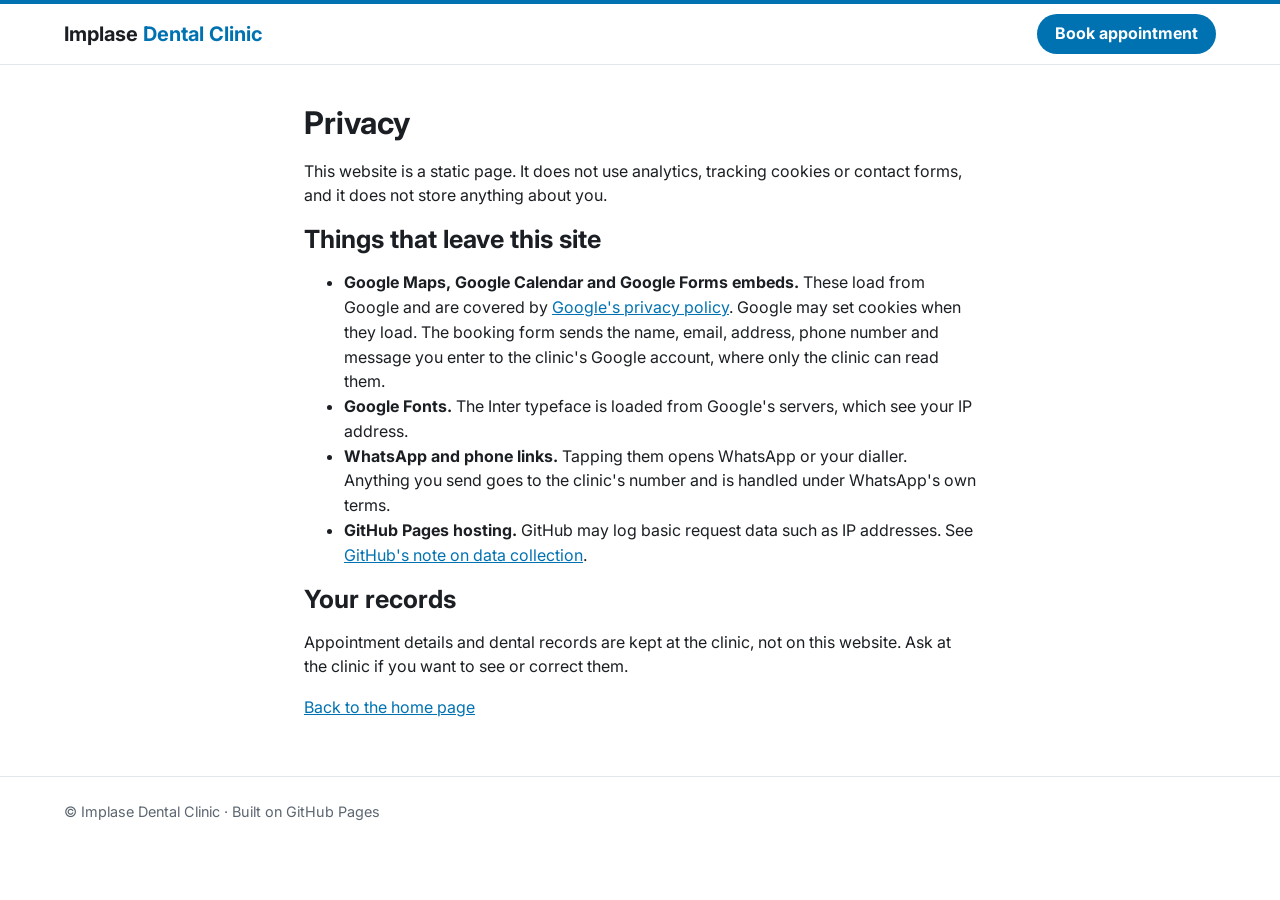
<file: privacy.html>
<!doctype html>
<html lang="en">
<head>
  <meta charset="utf-8">
  <meta name="viewport" content="width=device-width, initial-scale=1">
  <title>Privacy | Implase Dental Clinic</title>
  <meta name="description" content="What the Implase Dental Clinic website does and does not collect about you.">
  <meta name="robots" content="noindex">
  <link rel="icon" href="data:image/svg+xml,%3Csvg xmlns='http://www.w3.org/2000/svg' viewBox='0 0 32 32'%3E%3Crect width='32' height='32' rx='7' fill='%230072B2'/%3E%3Cpath d='M11 7c-3 0-5 2.5-5 6 0 4 2 6 2.5 10 .3 2 1.2 3 2 3 1.3 0 1.5-3 2.5-5.5h2c1 2.5 1.2 5.5 2.5 5.5.8 0 1.7-1 2-3 .5-4 2.5-6 2.5-10 0-3.5-2-6-5-6-1.5 0-2.5 1-3 1s-1.5-1-3-1z' fill='%23fff'/%3E%3C/svg%3E">
  <link rel="preconnect" href="https://fonts.googleapis.com">
  <link rel="preconnect" href="https://fonts.gstatic.com" crossorigin>
  <link rel="stylesheet" href="https://fonts.googleapis.com/css2?family=Inter:wght@400;700&display=swap">
  <link rel="stylesheet" href="style.css">
</head>
<body>
  <a class="skip" href="#main">Skip to content</a>
  <header class="site-header">
    <div class="wrap bar">
      <a class="wordmark" href="index.html">Implase <span>Dental Clinic</span></a>
      <a class="btn btn-primary btn-small" href="index.html#book">Book appointment</a>
    </div>
  </header>
  <main id="main" class="wrap section prose">
    <h1>Privacy</h1>
    <p>This website is a static page. It does not use analytics, tracking cookies or contact forms, and it does not store anything about you.</p>
    <h2>Things that leave this site</h2>
    <ul>
      <li><strong>Google Maps, Google Calendar and Google Forms embeds.</strong> These load from Google and are covered by <a href="https://policies.google.com/privacy" rel="noopener">Google's privacy policy</a>. Google may set cookies when they load. The booking form sends the name, email, address, phone number and message you enter to the clinic's Google account, where only the clinic can read them.</li>
      <li><strong>Google Fonts.</strong> The Inter typeface is loaded from Google's servers, which see your IP address.</li>
      <li><strong>WhatsApp and phone links.</strong> Tapping them opens WhatsApp or your dialler. Anything you send goes to the clinic's number and is handled under WhatsApp's own terms.</li>
      <li><strong>GitHub Pages hosting.</strong> GitHub may log basic request data such as IP addresses. See <a href="https://docs.github.com/en/pages/getting-started-with-github-pages/about-github-pages#data-collection" rel="noopener">GitHub's note on data collection</a>.</li>
    </ul>
    <h2>Your records</h2>
    <p>Appointment details and dental records are kept at the clinic, not on this website. Ask at the clinic if you want to see or correct them.</p>
    <p><a href="index.html">Back to the home page</a></p>
  </main>
  <footer class="site-footer">
    <div class="wrap"><p>&copy; Implase Dental Clinic &middot; Built on GitHub Pages</p></div>
  </footer>
</body>
</html>
</file>
<file: style.css>
/* Palette roles (Okabe-Ito), type scale, spacing and radii live here. */
:root {
  --brand: #0072B2;
  --brand-soft: #56B4E9;
  --accent: #009E73;
  --alert: #D55E00;
  --ink: #1B1F23;
  --paper: #FFFFFF;
  --muted: #5C6670;
  --line: #E3E7EB;
  --link: var(--brand);
  --on-soft: #1B1F23;              /* text on --brand-soft, same in both schemes */
  --soft-bg: #EEF7FD;              /* light wash for alternating sections */

  --font: "Inter", system-ui, -apple-system, "Segoe UI", Roboto, sans-serif;
  --fs-0: 1rem;                    /* 16px, 1.25 ratio */
  --fs-1: 1.25rem;
  --fs-2: 1.563rem;
  --fs-3: 1.953rem;
  --fs-4: 2.441rem;

  --s-1: .25rem;
  --s-2: .5rem;
  --s-3: 1rem;
  --s-4: 1.5rem;
  --s-5: 2.5rem;
  --s-6: 4rem;

  --r-sm: 6px;
  --r-md: 12px;
  --r-pill: 999px;
  --wrap: 72rem;
  --header-h: 3.75rem;
}

@media (prefers-color-scheme: dark) {
  :root {
    --ink: #FFFFFF;
    --paper: #1B1F23;
    --muted: #A9B2BA;
    --line: #2E353C;
    --link: #56B4E9;
    --soft-bg: #222A31;
  }
}

*, *::before, *::after { box-sizing: border-box; }
html { scroll-behavior: smooth; scroll-padding-top: var(--header-h); }
@media (prefers-reduced-motion: reduce) { html { scroll-behavior: auto; } }

body {
  margin: 0;
  font-family: var(--font);
  font-size: var(--fs-0);
  line-height: 1.55;
  color: var(--ink);
  background: var(--paper);
}

h1, h2, h3 { line-height: 1.2; margin: 0 0 var(--s-3); }
h1 { font-size: var(--fs-3); }
h2 { font-size: var(--fs-2); }
h3 { font-size: var(--fs-1); }
p { margin: 0 0 var(--s-3); }
img { max-width: 100%; height: auto; display: block; }
a { color: var(--link); }
a:hover { text-decoration-thickness: 2px; }
:focus-visible { outline: 3px solid var(--brand-soft); outline-offset: 2px; }
.plain { list-style: none; margin: 0; padding: 0; }
.muted { color: var(--muted); }
.lead { font-size: var(--fs-1); font-weight: 700; }
.visually-hidden { position: absolute; width: 1px; height: 1px; overflow: hidden; clip: rect(0 0 0 0); white-space: nowrap; }

.skip {
  position: absolute; left: var(--s-3); top: -3rem;
  padding: var(--s-2) var(--s-3); background: var(--brand); color: #fff; border-radius: var(--r-sm); z-index: 20;
}
.skip:focus { top: var(--s-3); }

.wrap { width: min(100% - 2rem, var(--wrap)); margin-inline: auto; }
.wrap.narrow { max-width: 50rem; }
.section { padding-block: var(--s-5); }
.soft { background: var(--soft-bg); }
.soft .wrap.section { padding-block: 0; }

/* Buttons */
.btn {
  display: inline-block; padding: .75rem 1.25rem; min-height: 44px;
  border-radius: var(--r-pill); font-weight: 700; text-decoration: none; text-align: center;
  border: 2px solid transparent; line-height: 1.2;
}
.btn-primary { background: var(--brand); color: #fff; }
.btn-primary:hover { background: #005E93; }
.btn-outline { border-color: currentColor; color: var(--link); background: transparent; }
.btn-small { padding: .5rem 1rem; min-height: 40px; }
.btn-row { display: flex; flex-wrap: wrap; gap: var(--s-2); margin-bottom: var(--s-3); }

/* Header */
.site-header {
  position: sticky; top: 0; z-index: 10;
  background: var(--paper); border-bottom: 1px solid var(--line);
  border-top: 4px solid var(--brand);
}
.bar { display: flex; align-items: center; gap: var(--s-3); min-height: var(--header-h); position: relative; }
.wordmark { font-weight: 700; text-decoration: none; color: var(--ink); margin-right: auto; font-size: var(--fs-0); line-height: 1.2; }
@media (min-width: 60em) { .wordmark { font-size: var(--fs-1); } }
.wordmark span { color: var(--brand); display: block; white-space: nowrap; }
@media (min-width: 60em) { .wordmark span { display: inline; } }
@media (prefers-color-scheme: dark) { .wordmark span { color: var(--brand-soft); } }
.menu-btn {
  font: inherit; font-weight: 700; background: none; color: var(--ink);
  border: 2px solid var(--line); border-radius: var(--r-sm); padding: .4rem .75rem; min-height: 40px; cursor: pointer;
}
#nav { display: none; position: absolute; left: 0; right: 0; top: 100%; background: var(--paper); border-bottom: 1px solid var(--line); }
#nav.open { display: block; }
#nav ul { list-style: none; margin: 0; padding: var(--s-2) 0; }
#nav a { display: block; padding: .75rem 1rem; color: var(--ink); text-decoration: none; font-weight: 700; }
#nav a:hover { color: var(--link); }
@media (min-width: 60em) {
  .menu-btn { display: none; }
  #nav { display: block; position: static; border: 0; background: none; }
  #nav ul { display: flex; gap: var(--s-2); padding: 0; }
  #nav a { padding: .5rem .75rem; }
}

/* Hero */
.hero { position: relative; }
.hero img { width: 100%; aspect-ratio: 16 / 9; object-fit: cover; object-position: center 80%; }
.hero-panel { background: var(--brand-soft); color: var(--on-soft); padding: var(--s-4) var(--s-3); }
.hero-panel h1 { margin-bottom: var(--s-2); }
.hero-panel .btn-outline { color: var(--on-soft); }
.hero-panel .btn-row { margin: 0; }
@media (min-width: 56em) {
  .hero img { aspect-ratio: 2 / 1; max-height: 34rem; }
  .hero-panel {
    position: absolute; right: max(1rem, calc((100% - var(--wrap)) / 2)); bottom: var(--s-5);
    max-width: 32rem; padding: var(--s-4); border-radius: var(--r-md);
  }
  .hero-panel h1 { font-size: var(--fs-4); }
}

/* About */
.about { display: grid; gap: var(--s-4); }
.about img { border-radius: var(--r-md); width: 100%; max-width: 20rem; }
.facts { display: grid; gap: 0; margin: 0 0 var(--s-4); border-top: 1px solid var(--line); }
.facts dt { font-size: .8rem; font-weight: 700; letter-spacing: .04em; text-transform: uppercase; color: var(--muted); padding-top: .6rem; }
.facts dd { margin: 0; padding: .15rem 0 .6rem; border-bottom: 1px solid var(--line); }
@media (min-width: 48em) {
  .facts { grid-template-columns: max-content 1fr; column-gap: var(--s-4); }
  .facts dt { padding: .6rem 0; border-bottom: 1px solid var(--line); }
  .facts dd { padding: .6rem 0; }
}
@media (min-width: 48em) {
  .about { grid-template-columns: 1fr 2fr; align-items: start; }
  .about img { max-width: none; }
}

/* Treatments */
.cards { display: grid; gap: var(--s-3); grid-template-columns: repeat(auto-fill, minmax(min(100%, 20rem), 1fr)); margin-bottom: var(--s-4); }
.card { background: var(--paper); border: 1px solid var(--line); border-radius: var(--r-md); padding: var(--s-4); }
.card p { margin: 0; color: var(--muted); }
.icon { width: 2.5rem; height: 2.5rem; fill: none; stroke: var(--accent); stroke-width: 1.75; stroke-linecap: round; stroke-linejoin: round; margin-bottom: var(--s-2); }

/* Gallery + lightbox */
.gallery { display: grid; gap: var(--s-2); grid-template-columns: repeat(2, 1fr); }
@media (min-width: 48em) { .gallery { grid-template-columns: repeat(3, 1fr); gap: var(--s-3); } }
.gallery a { display: block; border-radius: var(--r-sm); overflow: hidden; }
.gallery img { width: 100%; aspect-ratio: 4 / 5; object-fit: cover; transition: transform .2s; }
.gallery a:hover img { transform: scale(1.03); }
#lightbox { border: 0; padding: 0; background: transparent; max-width: 95vw; max-height: 95vh; }
#lightbox::backdrop { background: rgba(0, 0, 0, .85); }
#lightbox figure { margin: 0; }
#lightbox img { max-width: 95vw; max-height: 85vh; width: auto; border-radius: var(--r-sm); margin-inline: auto; }
#lightbox figcaption { color: #fff; text-align: center; padding: var(--s-2); }
.lb-btn {
  position: fixed; top: 50%; transform: translateY(-50%);
  width: 44px; height: 44px; border-radius: var(--r-pill); border: 0; cursor: pointer;
  background: #fff; color: #1B1F23; font-size: 1.5rem; line-height: 1;
}
.lb-prev { left: var(--s-2); }
.lb-next { right: var(--s-2); }
.lb-close { top: var(--s-3); right: var(--s-2); transform: none; }

/* Booking */
#calendar { margin-bottom: var(--s-4); }
#calendar iframe { width: 100%; min-height: 700px; border: 1px solid var(--line); border-radius: var(--r-md); background: var(--paper); }
.notice { border: 2px dashed var(--brand); border-radius: var(--r-md); padding: var(--s-4); background: var(--paper); }
.notice p { margin: var(--s-2) 0 0; }

/* Contact */
.contact { display: grid; gap: var(--s-4); }
@media (min-width: 54em) { .contact { grid-template-columns: 1fr 1fr; } }
.badge {
  display: inline-flex; align-items: center; gap: var(--s-2);
  padding: .3rem .9rem; border-radius: var(--r-pill); border: 2px solid var(--line); font-weight: 700;
}
.badge::before { content: ""; width: .7em; height: .7em; border-radius: 50%; background: var(--muted); }
.badge.open { border-color: var(--accent); }
.badge.open::before { background: var(--accent); }
.badge.closed { border-color: var(--alert); }
.badge.closed::before { background: var(--alert); }
#hours { border-collapse: collapse; width: 100%; max-width: 26rem; margin-bottom: var(--s-3); }
#hours th, #hours td { text-align: left; padding: .45rem 0; border-bottom: 1px solid var(--line); }
#hours thead th { color: var(--muted); font-weight: 400; font-size: .9rem; }
#hours tbody th { font-weight: 700; }
.emergency { font-size: var(--fs-1); font-weight: 700; color: var(--alert); }
.emergency a { color: inherit; }
address { font-style: normal; margin-bottom: var(--s-3); }
.links { display: flex; flex-wrap: wrap; gap: var(--s-2) var(--s-4); margin-bottom: var(--s-3); }
.links a { display: inline-block; padding-block: .3rem; }
.contact picture img { border-radius: var(--r-md); margin-bottom: var(--s-3); }
#map { width: 100%; height: 20rem; border: 1px solid var(--line); border-radius: var(--r-md); }
#calendar-view { width: 100%; height: 24rem; border: 1px solid var(--line); border-radius: var(--r-md); margin-bottom: var(--s-3); background: var(--paper); }

/* Footer */
.site-footer { border-top: 1px solid var(--line); padding-block: var(--s-4); color: var(--muted); font-size: .9rem; }
.site-footer p { margin: 0; }

/* Privacy page */
.prose { max-width: 42rem; }
</file>
